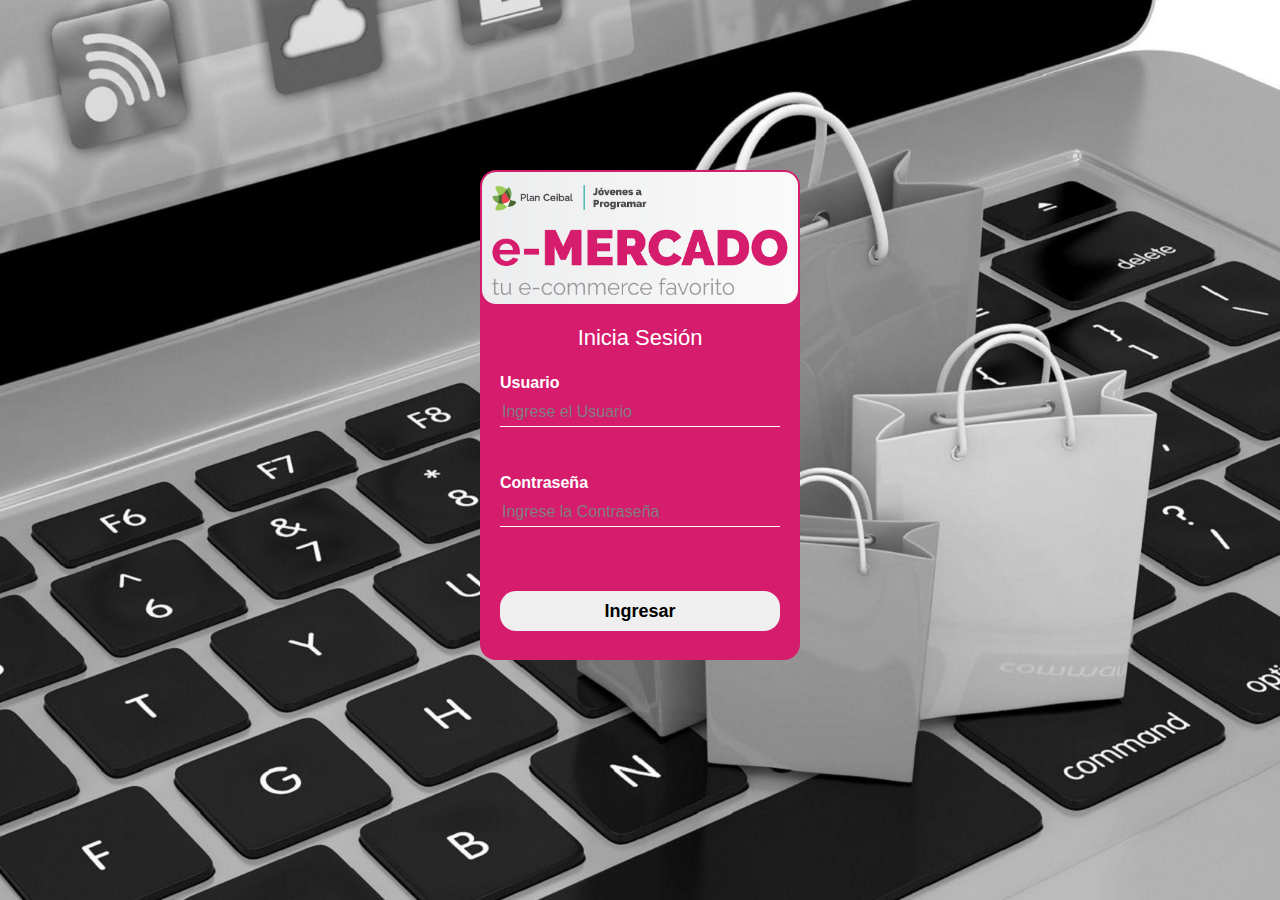
<file: index.html>
<!DOCTYPE html>
<!-- saved from url=(0049)https://getbootstrap.com/docs/4.3/examples/album/ -->
<html lang="en">

<head>
  <meta http-equiv="Content-Type" content="text/html; charset=UTF-8">
  <meta name="viewport" content="width=device-width, initial-scale=1, shrink-to-fit=no">
  <meta name="description" content="">
  <title>eMercado | Login</title>

  <link rel="canonical" href="https://getbootstrap.com/docs/4.3/examples/album/">
  <link href="https://fonts.googleapis.com/css?family=Raleway:300,300i,400,400i,700,700i,900,900i" rel="stylesheet">
  <!-- Bootstrap core CSS -->
  <link href="css/bootstrap.min.css" rel="stylesheet">
  <link href="css/styles.css" rel="stylesheet">
  <link href="css/index.css" rel="stylesheet">
</head>

<body>
  <div class=signin>
    <img class="logoLogin" src=img/login.png alt="Logo e-Mercado">
      <h1>Inicia Sesión</h1>
      <div class="userPass">
        <label for="Usuario">Usuario</label>
        <input type="text" id="user" placeholder="Ingrese el Usuario">
        <div id="alertauser" class="alertauser">
          *Campo usuario es obligatorio
        </div>

        <label for="Contraseña">Contraseña</label>
        <input type="password" id="password" placeholder="Ingrese la Contraseña">
        <div id="alertapassword" class="alertapassword">
          *Campo contraseña es obligatorio
        </div>

        <input type="submit" id="ingresar" value="Ingresar" onclick="login()">
      </div>
  </div>

  <script src="js/init.js"></script>
  <script src="js/login.js"></script>
</body>
</html>
</file>
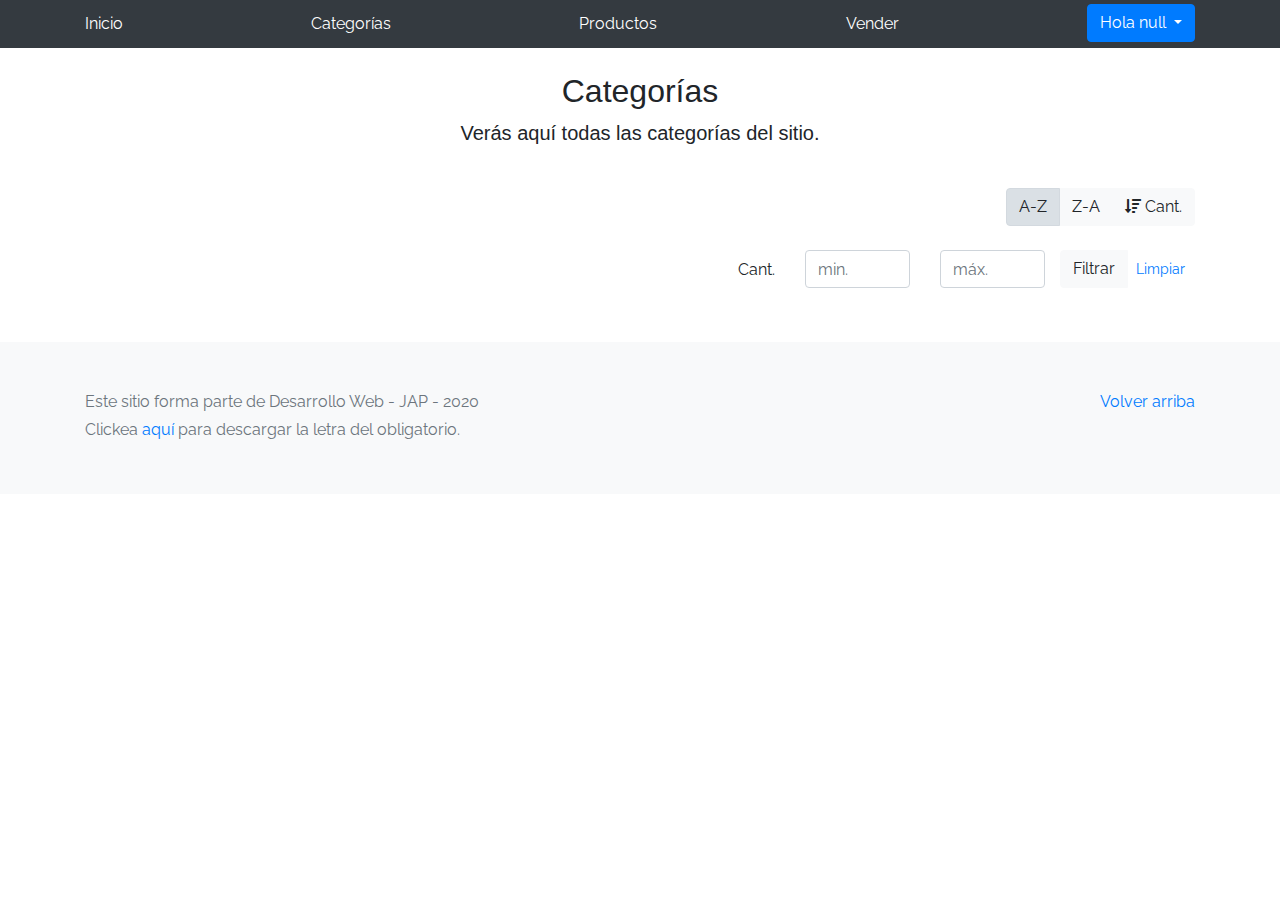
<file: categories.html>
<!DOCTYPE html>
<!-- saved from url=(0049)https://getbootstrap.com/docs/4.3/examples/album/ -->
<html lang="en">
  <head>
    <meta http-equiv="Content-Type" content="text/html; charset=UTF-8">
    <meta name="viewport" content="width=device-width, initial-scale=1, shrink-to-fit=no">
    <meta name="description" content="">
    <title>eMercado - Todo lo que busques está aquí</title>

    <link rel="canonical" href="https://getbootstrap.com/docs/4.3/examples/album/">
    <link href="https://fonts.googleapis.com/css?family=Raleway:300,300i,400,400i,700,700i,900,900i" rel="stylesheet">
    <link href="css/font-awesome.min.css" rel="stylesheet">

    <link href="css/bootstrap.min.css" rel="stylesheet">
    <link href="css/styles.css" rel="stylesheet">
  </head>
  <body>
    <nav class="site-header sticky-top py-1 bg-dark">
      <div class="container d-flex flex-column flex-md-row justify-content-between">
        <a class="py-2 d-none d-md-inline-block" href="cover.html">Inicio</a>
        <a class="py-2 d-none d-md-inline-block" href="categories.html">Categorías</a>
        <a class="py-2 d-none d-md-inline-block" href="products.html">Productos</a>
        <a class="py-2 d-none d-md-inline-block" href="sell.html">Vender</a>
        <div class="userAndLogOut">
          <div class="dropdown">
            <button class="btn btn-primary dropdown-toggle" type="button" data-toggle="dropdown">
            <span class="caret" id="sesion"></span></button>
            <ul class="dropdown-menu">
              <li><a class="user-ddmenu-item-content" href="cart.html">Mi Carrito</a></li>
              <li><a class="user-ddmenu-item-content" href="my-profile.html">Mi Perfil</a></li>
              <li><a class="user-ddmenu-item-content" onclick="localStorage.clear(); location.href='index.html';">Cerrar Sesión</a></li>
            </ul>
          </div>
        </div>
      </div>
    </nav>
    <main role="main" class="pb-5">
        <div class="text-center p-4">
            <h2>Categorías</h2>
            <p class="lead">Verás aquí todas las categorías del sitio.</p>
        </div>
        <div class="container">
            <div class="row">
                <div class="col text-right">
                    <div class="btn-group btn-group-toggle mb-4" data-toggle="buttons">
                        <label class="btn btn-light active" id="sortAsc" >
                            <input type="radio" name="options" autocomplete="off" checked>A-Z
                        </label>
                        <label class="btn btn-light" id="sortDesc" >
                            <input type="radio" name="options" autocomplete="off">Z-A
                        </label>
                        <label class="btn btn-light" id="sortByCount" >
                            <input type="radio" name="options" autocomplete="off"><i class="fas fa-sort-amount-down mr-1"></i>Cant.
                        </label>
                    </div>
                </div>
            </div>
            <div class="row justify-content-end">
              <div class="col-md-6"></div>
                <div class="col-md-6 col-sm-12 mb-1 container">
                  <div class="row container p-0 m-0">
                    <div class="col">
                      <p class="font-weight-normal text-right my-2">Cant.</p>
                    </div>
                    <div class="col">
                      <input class="form-control" type="number" placeholder="min." id="rangeFilterCountMin">
                    </div>
                    <div class="col">
                      <input class="form-control" type="number" placeholder="máx." id="rangeFilterCountMax">
                    </div>
                    <div class="col-3 p-0">
                      <div class="btn-group" role="group">
                        <button class="btn btn-light btn-block" id="rangeFilterCount">Filtrar</button>
                        <button class="btn btn-link btn-sm" id="clearRangeFilter">Limpiar</button>
                      </div>
                    </div>
                  </div>
                </div>
            </div>
            <div class="row">
                <div class="list-group" id="cat-list-container">
                </div>
            </div>
        </div>
    </main>
    <footer class="text-muted bg-light">
      <div class="container">
        <p class="float-right">
          <a href="#">Volver arriba</a>
        </p>
        <p>Este sitio forma parte de Desarrollo Web - JAP - 2020</p>
        <p>Clickea <a target="_blank" href="Letra.pdf">aquí</a> para descargar la letra del obligatorio.</p>
      </div>
    </footer>
    <div id="spinner-wrapper"><div class="lds-ring"><div></div><div></div><div></div><div></div></div></div>
    <script src="js/jquery-3.4.1.min.js"></script>
    <script src="js/bootstrap.bundle.min.js"></script>
    <script src="js/init.js"></script>
    <script src="js/categories.js"></script>
  </body>
</html>
</file>
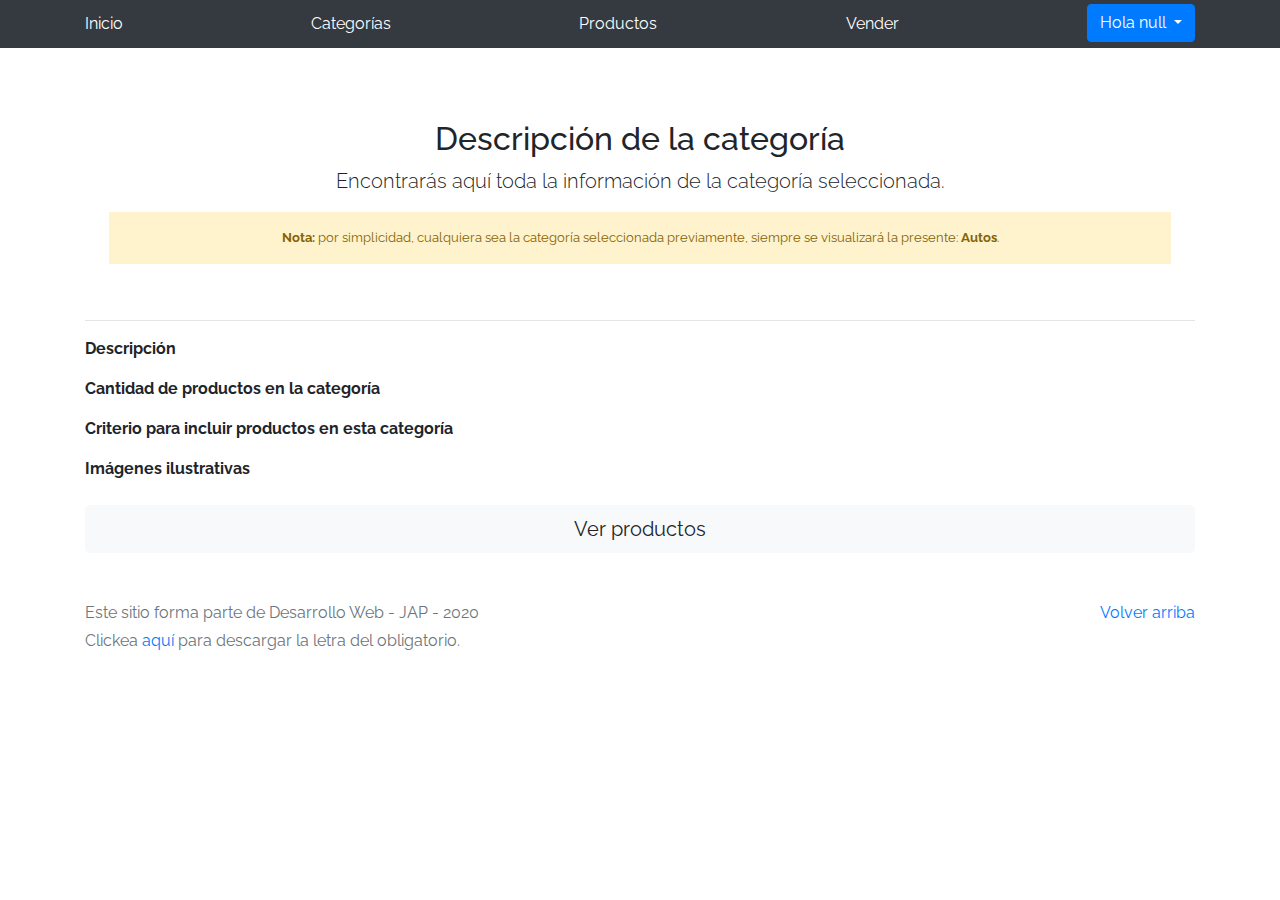
<file: category-info.html>
<!DOCTYPE html>
<!-- saved from url=(0049)https://getbootstrap.com/docs/4.3/examples/album/ -->
<html lang="en">

<head>
  <meta http-equiv="Content-Type" content="text/html; charset=UTF-8">
  <meta name="viewport" content="width=device-width, initial-scale=1, shrink-to-fit=no">
  <meta name="description" content="">
  <title>eMercado - Todo lo que busques está aquí</title>

  <link rel="canonical" href="https://getbootstrap.com/docs/4.3/examples/album/">
  <link href="https://fonts.googleapis.com/css?family=Raleway:300,300i,400,400i,700,700i,900,900i" rel="stylesheet">
  <!-- Bootstrap core CSS -->
  <link href="css/bootstrap.min.css" rel="stylesheet">
  <link href="css/styles.css" rel="stylesheet">
</head>

<body>
  <nav class="site-header sticky-top py-1 bg-dark">
    <div class="container d-flex flex-column flex-md-row justify-content-between">
      <a class="py-2 d-none d-md-inline-block" href="cover.html">Inicio</a>
      <a class="py-2 d-none d-md-inline-block" href="categories.html">Categorías</a>
      <a class="py-2 d-none d-md-inline-block" href="products.html">Productos</a>
      <a class="py-2 d-none d-md-inline-block" href="sell.html">Vender</a>
      <div class="userAndLogOut">
        <div class="dropdown">
          <button class="btn btn-primary dropdown-toggle" type="button" data-toggle="dropdown">
          <span class="caret" id="sesion"></span></button>
          <ul class="dropdown-menu">
            <li><a class="user-ddmenu-item-content" href="cart.html">Mi Carrito</a></li>
            <li><a class="user-ddmenu-item-content" href="my-profile.html">Mi Perfil</a></li>
            <li><a class="user-ddmenu-item-content" onclick="localStorage.clear(); location.href='index.html';">Cerrar Sesión</a></li>
          </ul>
        </div>
      </div>
    </div>
  </nav>
  <main role="main">
    <div class="container mt-5">
      <div class="text-center p-4">
        <h2>Descripción de la categoría</h2>
        <p class="lead">Encontrarás aquí toda la información de la categoría seleccionada.</p>
        <p class="small alert-warning py-3"><strong>Nota: </strong>por simplicidad, cualquiera sea la categoría
          seleccionada previamente, siempre se visualizará la presente: <strong>Autos</strong>.</p>
      </div>
      <h3 id="categoryName"></h3>
      <hr class="my-3">
      <dl>
        <dt>Descripción</dt>
        <dd>
          <p id="categoryDescription"></p>
        </dd>

        <dt>Cantidad de productos en la categoría</dt>
        <dd>
          <p id="productCount"></p>
        </dd>

        <dt>Criterio para incluir productos en esta categoría</dt>
        <dd>
          <p id="productCriteria"></p>
        </dd>

        <dt>Imágenes ilustrativas</dt>
        <dd>
          <div class="row text-center text-lg-left pt-2" id="productImagesGallery">
          </div>
        </dd>
      </dl>
      <a type="button" class="btn btn-light btn-lg btn-block" href="products.html">Ver productos</a>
    </div>
  </main>
  <footer class="text-muted">
    <div class="container">
      <p class="float-right">
        <a href="#">Volver arriba</a>
      </p>
      <p>Este sitio forma parte de Desarrollo Web - JAP - 2020</p>
      <p>Clickea <a target="_blank" href="Letra.pdf">aquí</a> para descargar la letra del obligatorio.</p>
    </div>
  </footer>
  <div id="spinner-wrapper">
    <div class="lds-ring">
      <div></div>
      <div></div>
      <div></div>
      <div></div>
    </div>
  </div>
  <script src="js/jquery-3.4.1.min.js"></script>
  <script src="js/bootstrap.bundle.min.js"></script>
  <script src="js/init.js"></script>
  <script src="js/category-info.js"></script>
</body>

</html>
</file>
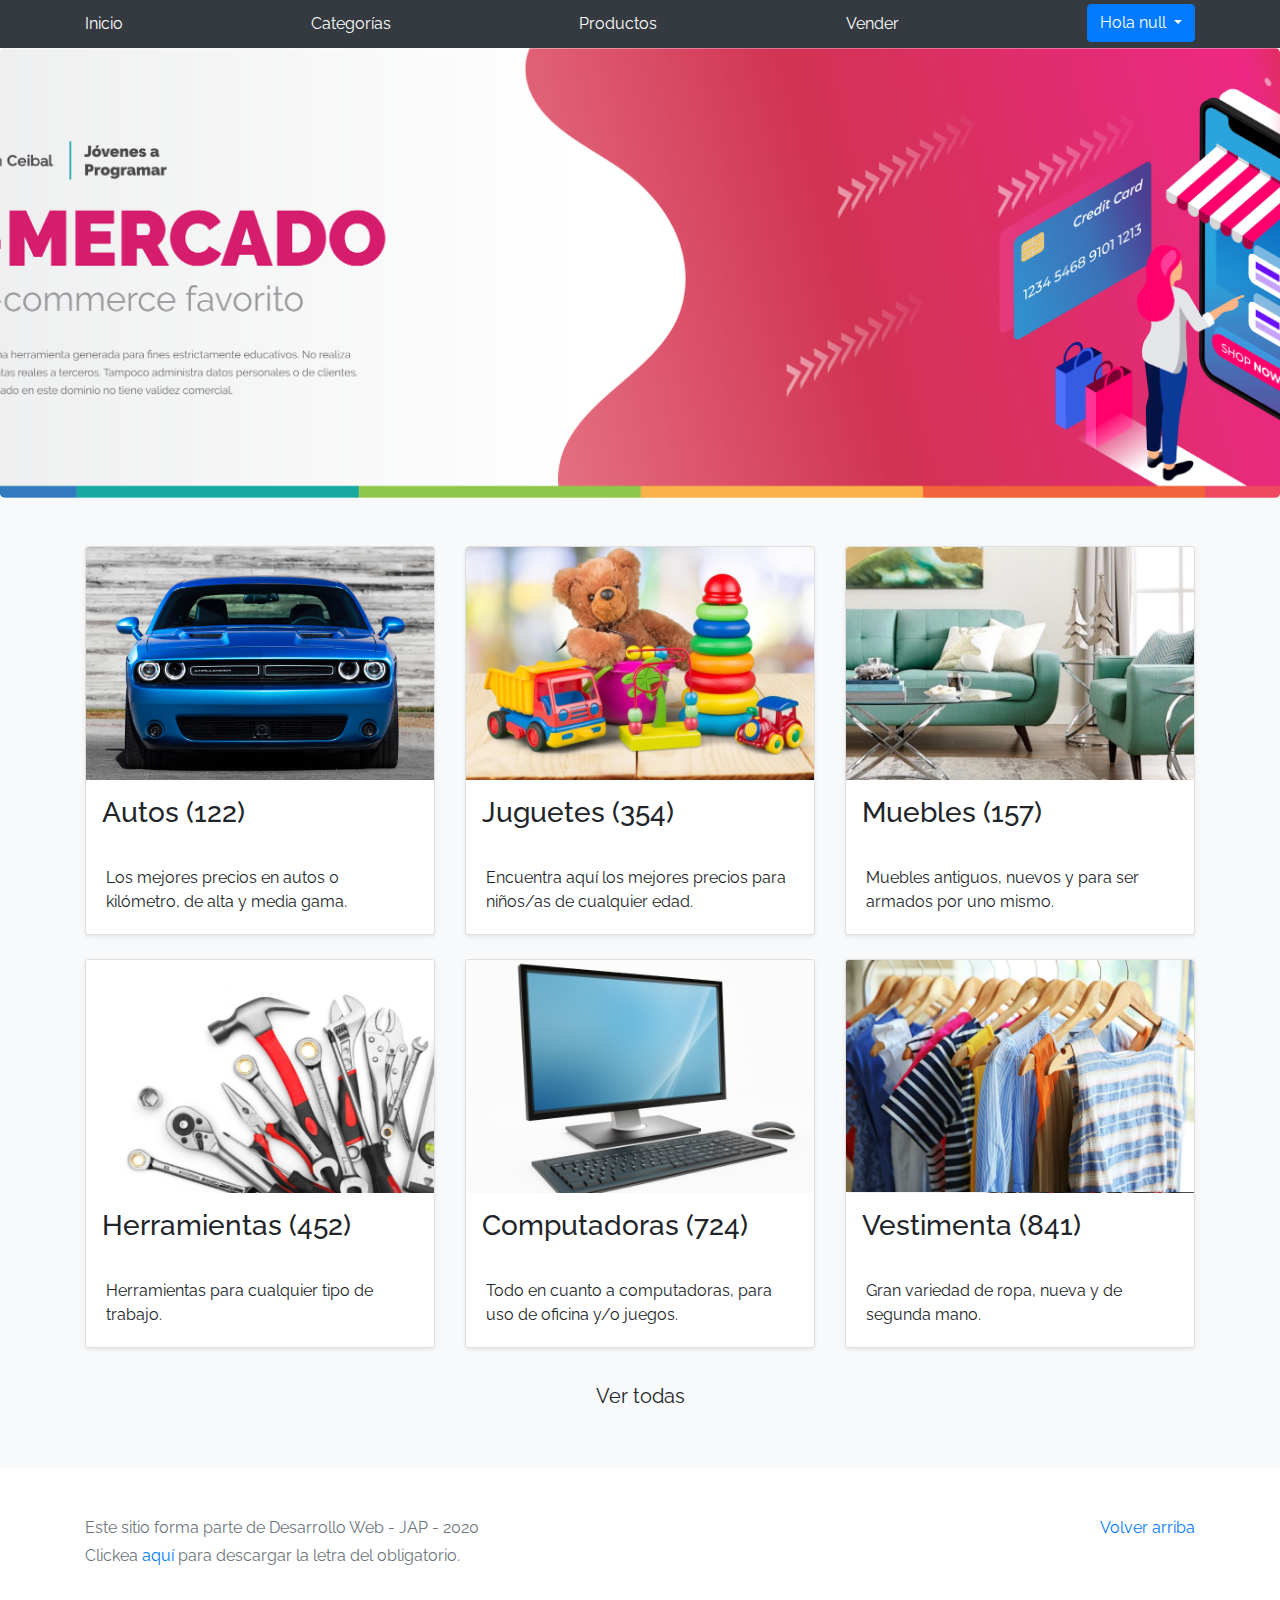
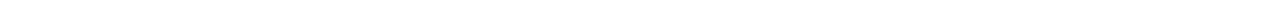
<file: cover.html>
<!DOCTYPE html>
<!-- saved from url=(0049)https://getbootstrap.com/docs/4.3/examples/album/ -->
<html lang="en">
  <head>
    <meta http-equiv="Content-Type" content="text/html; charset=UTF-8">
    <meta name="viewport" content="width=device-width, initial-scale=1, shrink-to-fit=no">
    <meta name="description" content="">
    <title>eMercado - Todo lo que busques está aquí</title>

    <link rel="canonical" href="https://getbootstrap.com/docs/4.3/examples/album/">
    <link href="https://fonts.googleapis.com/css?family=Raleway:300,300i,400,400i,700,700i,900,900i" rel="stylesheet">
    <!-- Bootstrap core CSS -->
    <link href="css/bootstrap.min.css" rel="stylesheet">
    <link href="css/styles.css" rel="stylesheet">
  </head>
  <body>
    <nav class="site-header sticky-top py-1 bg-dark">
      <div class="container d-flex flex-column flex-md-row justify-content-between">
        <a class="py-2 d-none d-md-inline-block" href="cover.html">Inicio</a>
        <a class="py-2 d-none d-md-inline-block" href="categories.html">Categorías</a>
        <a class="py-2 d-none d-md-inline-block" href="products.html">Productos</a>
        <a class="py-2 d-none d-md-inline-block" href="sell.html">Vender</a>
        <div class="userAndLogOut">
          <div class="dropdown">
            <button class="btn btn-primary dropdown-toggle" type="button" data-toggle="dropdown">
            <span class="caret" id="sesion"></span></button>
            <ul class="dropdown-menu">
              <li><a class="user-ddmenu-item-content" href="cart.html">Mi Carrito</a></li>
              <li><a class="user-ddmenu-item-content" href="my-profile.html">Mi Perfil</a></li>
              <li><a class="user-ddmenu-item-content" onclick="localStorage.clear(); location.href='index.html';">Cerrar Sesión</a></li>
            </ul>
          </div>
        </div>
      </div>
    </nav>
    <main role="main">
      <section class="jumbotron text-center">
        <div class="m-5">
          <h1></h1>
        </div>
      </section>
      <div class="album py-5 bg-light">
        <div class="container">
          <div class="row">
            <div class="col-md-4">
              <a href="categories.html" class="card mb-4 shadow-sm custom-card">
                <img class="bd-placeholder-img card-img-top"  src="img/cat1.jpg">
                <h3 class="m-3">Autos (122)</h3>
                <div class="card-body">
                  <p class="card-text">Los mejores precios en autos 0 kilómetro, de alta y media gama.</p>
                </div>
              </a>
            </div>
            <div class="col-md-4">
                <a href="categories.html" class="card mb-4 shadow-sm custom-card">
                  <img class="bd-placeholder-img card-img-top" src="img/cat2.jpg">
                  <h3 class="m-3">Juguetes (354)</h3>
                  <div class="card-body">
                    <p class="card-text">Encuentra aquí los mejores precios para niños/as de cualquier edad.</p>
                  </div>
                </a>
            </div>
            <div class="col-md-4">
                <a href="categories.html" class="card mb-4 shadow-sm custom-card">
                  <img class="bd-placeholder-img card-img-top" src="img/cat3.jpg">
                  <h3 class="m-3">Muebles (157)</h3>
                  <div class="card-body">
                    <p class="card-text">Muebles antiguos, nuevos y para ser armados por uno mismo.</p>
                  </div>
                </a>
            </div>
            <div class="col-md-4">
                <a href="categories.html" class="card mb-4 shadow-sm custom-card">
                  <img class="bd-placeholder-img card-img-top" src="img/cat4.jpg">
                  <h3 class="m-3">Herramientas (452)</h3>
                  <div class="card-body">
                    <p class="card-text">Herramientas para cualquier tipo de trabajo.</p>
                  </div>
                </a>
            </div>
            <div class="col-md-4">
                <a href="categories.html" class="card mb-4 shadow-sm custom-card">
                  <img class="bd-placeholder-img card-img-top" src="img/cat5.jpg">
                  <h3 class="m-3">Computadoras (724)</h3>
                  <div class="card-body">
                    <p class="card-text">Todo en cuanto a computadoras, para uso de oficina y/o juegos.</p>
                  </div>
                </a>
            </div>
            <div class="col-md-4">
                <a href="categories.html" class="card mb-4 shadow-sm custom-card">
                  <img class="bd-placeholder-img card-img-top" src="img/cat6.jpg">
                  <h3 class="m-3">Vestimenta (841)</h3>
                  <div class="card-body">
                    <p class="card-text">Gran variedad de ropa, nueva y de segunda mano.</p>
                  </div>
                </a>
            </div>
          </div>
          <div class="row">
              <a type="button" class="btn btn-light btn-lg btn-block" href="categories.html">Ver todas</a>
          </div>
        </div>
      </div>
    </main>
    <footer class="text-muted">
      <div class="container">
        <p class="float-right">
          <a href="#">Volver arriba</a>
        </p>
        <p>Este sitio forma parte de Desarrollo Web - JAP - 2020</p>
        <p>Clickea <a target="_blank" href="Letra.pdf">aquí</a> para descargar la letra del obligatorio.</p>
      </div>
    </footer>
    <script src="js/jquery-3.4.1.min.js"></script>
    <script src="js/bootstrap.bundle.min.js"></script>
    <script src="js/init.js"></script>
  </body>
</html>
</file>
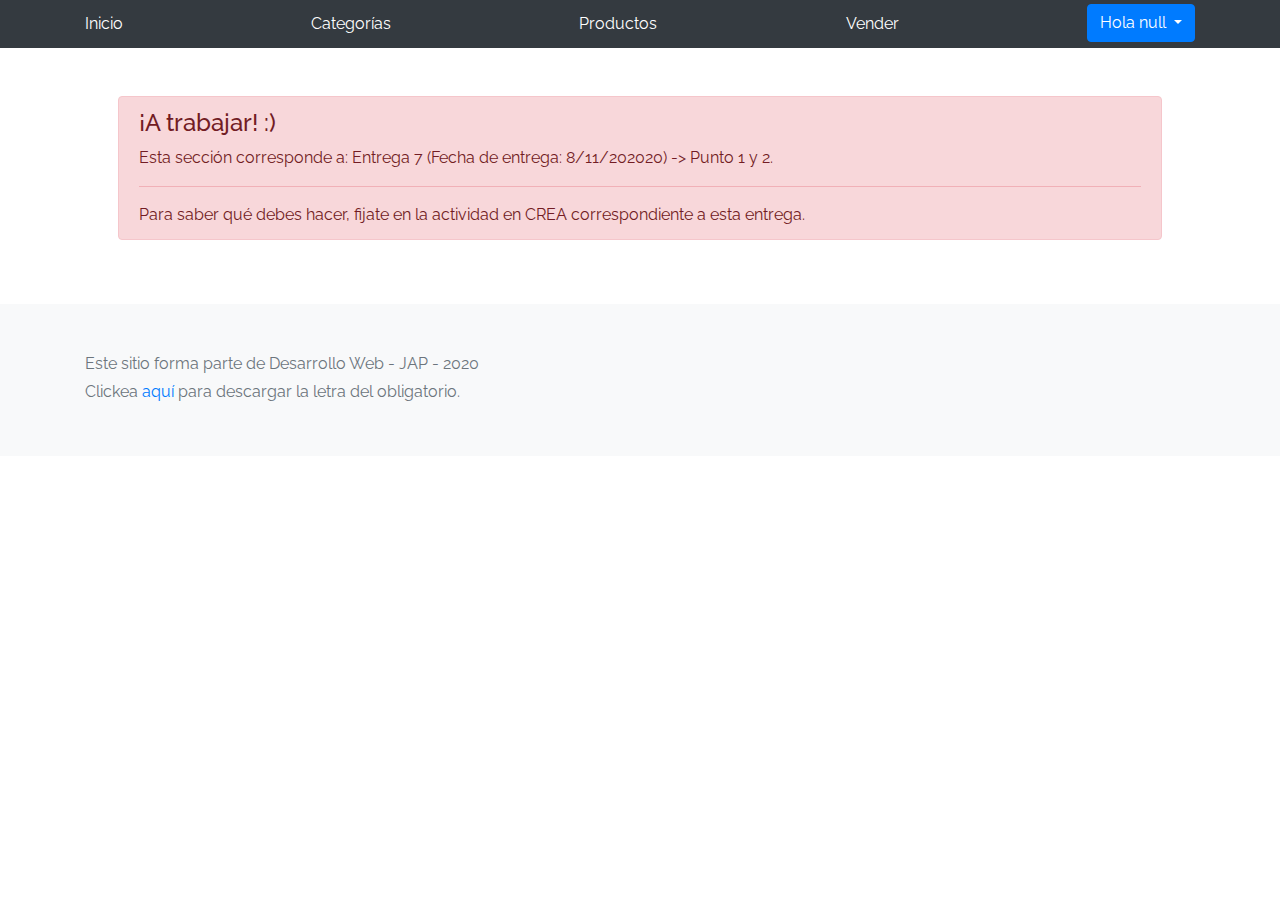
<file: my-profile.html>
<!DOCTYPE html>
<!-- saved from url=(0049)https://getbootstrap.com/docs/4.3/examples/album/ -->
<html lang="en">

<head>
  <meta http-equiv="Content-Type" content="text/html; charset=UTF-8">

  <meta name="viewport" content="width=device-width, initial-scale=1, shrink-to-fit=no">
  <meta name="description" content="">
  <title>eMercado - Todo lo que busques está aquí</title>

  <link rel="canonical" href="https://getbootstrap.com/docs/4.3/examples/album/">
  <link href="https://fonts.googleapis.com/css?family=Raleway:300,300i,400,400i,700,700i,900,900i" rel="stylesheet">

  <style>
    .bd-placeholder-img {
      font-size: 1.125rem;
      text-anchor: middle;
      -webkit-user-select: none;
      -moz-user-select: none;
      -ms-user-select: none;
      user-select: none;
    }

    @media (min-width: 768px) {
      .bd-placeholder-img-lg {
        font-size: 3.5rem;
      }
    }
  </style>
  <link href="css/bootstrap.min.css" rel="stylesheet">
  <link href="css/styles.css" rel="stylesheet">
  <link href="css/dropzone.css" rel="stylesheet">
</head>

<body>
  <nav class="site-header sticky-top py-1 bg-dark">
    <div class="container d-flex flex-column flex-md-row justify-content-between">
      <a class="py-2 d-none d-md-inline-block" href="cover.html">Inicio</a>
      <a class="py-2 d-none d-md-inline-block" href="categories.html">Categorías</a>
      <a class="py-2 d-none d-md-inline-block" href="products.html">Productos</a>
      <a class="py-2 d-none d-md-inline-block" href="sell.html">Vender</a>
      <div class="userAndLogOut">
        <div class="dropdown">
          <button class="btn btn-primary dropdown-toggle" type="button" data-toggle="dropdown">
          <span class="caret" id="sesion"></span></button>
          <ul class="dropdown-menu">
            <li><a class="user-ddmenu-item-content" href="cart.html">Mi Carrito</a></li>
            <li><a class="user-ddmenu-item-content" href="my-profile.html">Mi Perfil</a></li>
            <li><a class="user-ddmenu-item-content" onclick="localStorage.clear(); location.href='index.html';">Cerrar Sesión</a></li>
          </ul>
        </div>
      </div>
    </div>
  </nav>
  <div class="container p-5">
    <div class="alert alert-danger" role="alert" style="position: relative; width:auto; top: 0;">
      <h4 class="alert-heading">¡A trabajar! :)</h4>
      <p>Esta sección corresponde a: Entrega 7 (Fecha de entrega: 8/11/202020) -> Punto 1 y 2.</p>
      <hr>
      <p class="mb-0">Para saber qué debes hacer, fijate en la actividad en CREA correspondiente a esta entrega.</p>
    </div>
  </div>
  <footer class="text-muted bg-light">
    <div class="container">
      <p>Este sitio forma parte de Desarrollo Web - JAP - 2020</p>
      <p>Clickea <a target="_blank" href="Letra.pdf">aquí</a> para descargar la letra del obligatorio.</p>
    </div>
  </footer>
  <div class="alert fade alert-success" role="alert" id="alertResult">
    <span id="resultSpan"></span>
    <button type="button" class="close" data-dismiss="alert" aria-label="Close">
      <span aria-hidden="true">&times;</span>
    </button>
  </div>
  <div id="spinner-wrapper">
    <div class="lds-ring">
      <div></div>
      <div></div>
      <div></div>
      <div></div>
    </div>
  </div>
  <script src="js/jquery-3.4.1.min.js"></script>
  <script src="js/bootstrap.bundle.min.js"></script>
  <script src="js/dropzone.js"></script>
  <script src="js/init.js"></script>
  <script src="js/my-profile.js"></script>
</body>

</html>
</file>
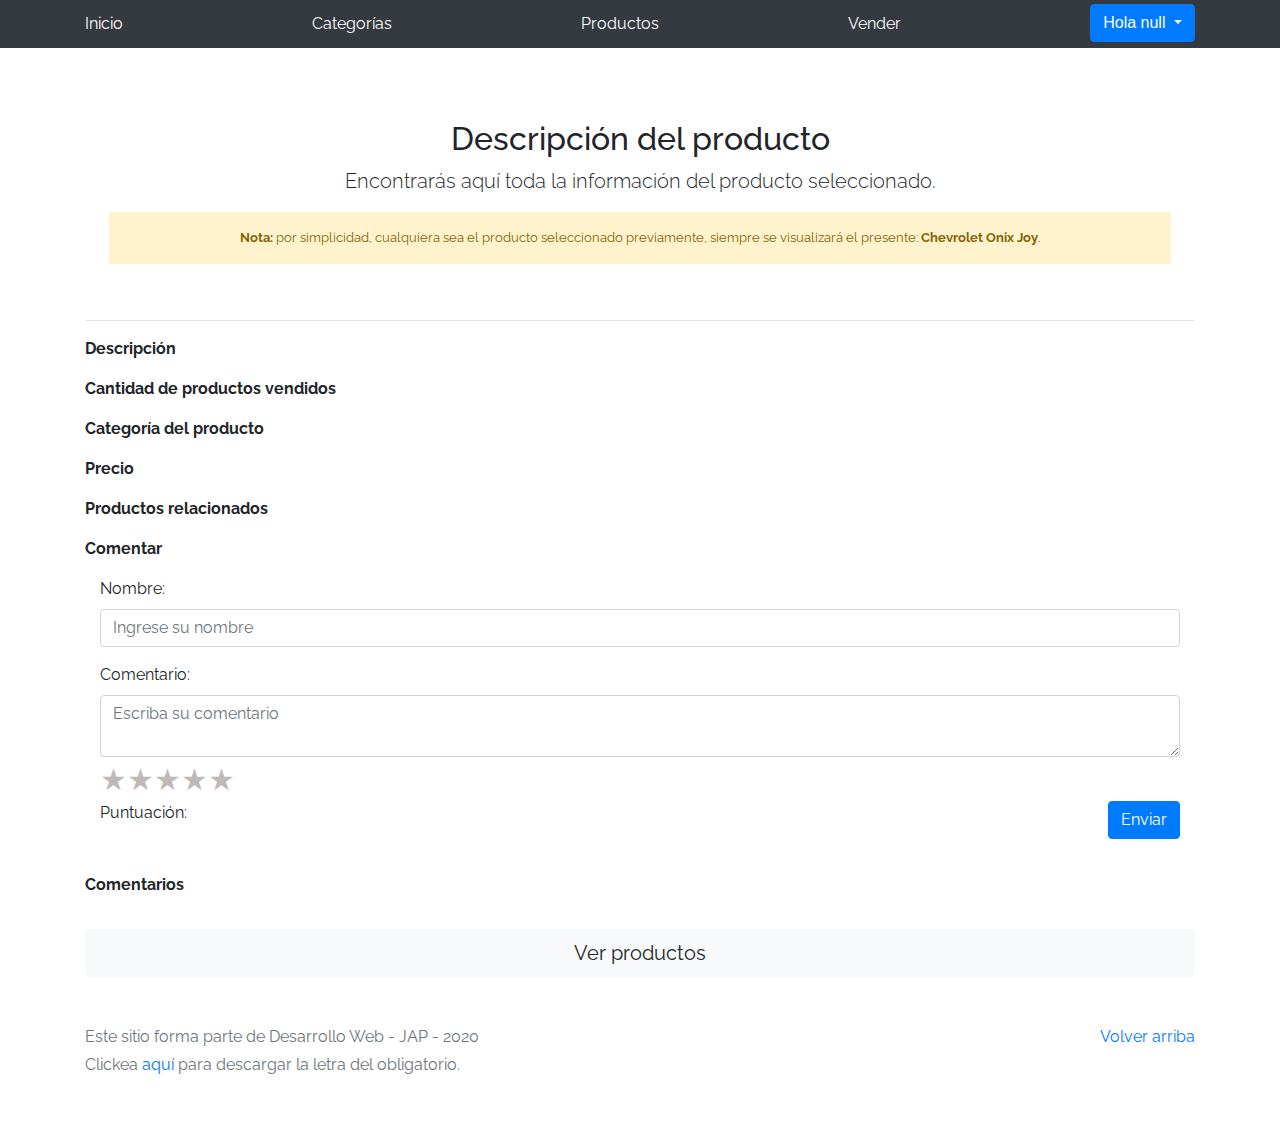
<file: product-info.html>
<!DOCTYPE html>
<!-- saved from url=(0049)https://getbootstrap.com/docs/4.3/examples/album/ -->
<html lang="en">

<head>
  <meta http-equiv="Content-Type" content="text/html; charset=UTF-8">
  <meta name="viewport" content="width=device-width, initial-scale=1, shrink-to-fit=no">
  <meta name="description" content="">
  <title>eMercado - Todo lo que busques está aquí</title>

  <link rel="canonical" href="https://getbootstrap.com/docs/4.3/examples/album/">
  <link rel="stylesheet" href="https://use.fontawesome.com/releases/v5.7.0/css/all.css" integrity="sha384-lZN37f5QGtY3VHgisS14W3ExzMWZxybE1SJSEsQp9S+oqd12jhcu+A56Ebc1zFSJ" crossorigin="anonymous">
  <link href="https://fonts.googleapis.com/css?family=Raleway:300,300i,400,400i,700,700i,900,900i" rel="stylesheet">
  <!-- Bootstrap core CSS -->
  <link href="css/bootstrap.min.css" rel="stylesheet">
  <link href="css/styles.css" rel="stylesheet">
  <link href="css/product-info.css" rel="stylesheet">
</head>

<body>
  <nav class="site-header sticky-top py-1 bg-dark">
    <div class="container d-flex flex-column flex-md-row justify-content-between">
      <a class="py-2 d-none d-md-inline-block" href="cover.html">Inicio</a>
      <a class="py-2 d-none d-md-inline-block" href="categories.html">Categorías</a>
      <a class="py-2 d-none d-md-inline-block" href="products.html">Productos</a>
      <a class="py-2 d-none d-md-inline-block" href="sell.html">Vender</a>
      <div class="userAndLogOut">
        <div class="dropdown">
          <button class="btn btn-primary dropdown-toggle" type="button" data-toggle="dropdown">
          <span class="caret" id="sesion"></span></button>
          <ul class="dropdown-menu">
            <li><a class="user-ddmenu-item-content" href="cart.html">Mi Carrito</a></li>
            <li><a class="user-ddmenu-item-content" href="my-profile.html">Mi Perfil</a></li>
            <li><a class="user-ddmenu-item-content" onclick="localStorage.clear(); location.href='index.html';">Cerrar Sesión</a></li>
          </ul>
        </div>
      </div>
    </div>
  </nav>
  <main role="main">
    <div class="container mt-5">
      <div class="text-center p-4">
        <h2>Descripción del producto</h2>
        <p class="lead">Encontrarás aquí toda la información del producto seleccionado.</p>
        <p class="small alert-warning py-3"><strong>Nota: </strong>por simplicidad, cualquiera sea el producto seleccionado previamente, siempre se visualizará el presente: <strong>Chevrolet Onix Joy</strong>.</p>
      </div>
      <h3 id="productName"></h3> <!-- Header para el nombre del producto -->
      <hr class="my-3">
      <div class="container col-md-6">
      <div id="myCarousel" class="carousel slide" data-ride="carousel">
        <!-- Indicadores (se meten los li en el .js) -->
        <ol id="indicadores" class="carousel-indicators">

        </ol>
        <!-- Contenedor de las imágenes (se meten las imágenes en el .js) -->
        <div id="productImagesGallery" class="carousel-inner">

        </div>
        <!-- Flechas de imagen anterior y siguiente -->
        <a class="carousel-control-prev" href="#myCarousel" role="button" data-slide="prev">
          <i class="fas fa-chevron-circle-left"></i>
          <span class="sr-only">Previous</span>
        </a>
        <a class="carousel-control-next" href="#myCarousel" role="button" data-slide="next">
          <i class="fas fa-chevron-circle-right"></i>
          <span class="sr-only">Next</span>
        </a>
      </div>
      </div>
      <dl>
        <dt>Descripción</dt>
        <dd>
          <p id="productDescription"></p> <!-- Párrafo para la descripción del producto -->
        </dd>

        <dt>Cantidad de productos vendidos</dt>
        <dd>
          <p id="soldCount"></p> <!-- Párrafo para las unidades vendidas -->
        </dd>

        <dt>Categoría del producto</dt>
        <dd>
          <p id="productCategory"></p> <!-- Párrafo para la categoría -->
        </dd>

        <dt>Precio</dt>
        <dd>
          <p id="productPrice"></p> <!-- Párrafo para el precio -->
        </dd>
          
        <dt>Productos relacionados</dt>
        <dd>
          <div class="row text-center text-lg-left pt-2" id="relatedProducts"> <!-- Div para imágenes e info de productos relacionados -->
          </div>
        </dd>

        <dt>Comentar</dt>
        <dd>
            <div class="container" id="newcomment">
                <div id="nameCommentContainer">
                  <label for="name">Nombre:</label>
                  <input type="text" class="form-control" id="nameComment" placeholder="Ingrese su nombre" name="Nombre">
                </div>
                <div id="contentCommentContainer">
                  <label for="newComment">Comentario:</label>
                  <textarea type="textarea" class="form-control" id="contentComment" placeholder="Escriba su comentario" name="comment"></textarea>
                </div>
                <div class="stars">
                  <input id="radio1" type="radio" name="estrellas" value="5"onclick="document.getElementById('valor').innerHTML='5/5'">
                  <label for="radio1">★</label>
                  <input id="radio2" type="radio" name="estrellas" value="4" onclick="document.getElementById('valor').innerHTML='4/5'">
                  <label for="radio2">★</label>
                  <input id="radio3" type="radio" name="estrellas" value="3" onclick="document.getElementById('valor').innerHTML='3/5'">
                  <label for="radio3">★</label>
                  <input id="radio4" type="radio" name="estrellas" value="2"onclick="document.getElementById('valor').innerHTML='2/5'">
                  <label for="radio4">★</label>
                  <input id="radio5" type="radio" name="estrellas" value="1" onclick="document.getElementById('valor').innerHTML='1/5'">
                  <label for="radio5">★</label><br>
                </div><br>
                <div id="puntuaciónYEnviar">
                Puntuación: <span id="valor"></span>
                <button class="btn btn-primary" id="btnSendComment" onclick="submitComment();">Enviar</button>
                </div>
            </div>
        </dd>

        <dt id="commentsHeader">Comentarios</dt>
        <dd>
          <div id="comments">
          </div>
        </dd>
      </dl>
      <a type="button" class="btn btn-light btn-lg btn-block" href="products.html">Ver productos</a>
    </div>
  </main>
  <footer class="text-muted">
    <div class="container">
      <p class="float-right">
        <a href="#">Volver arriba</a>
      </p>
      <p>Este sitio forma parte de Desarrollo Web - JAP - 2020</p>
      <p>Clickea <a target="_blank" href="Letra.pdf">aquí</a> para descargar la letra del obligatorio.</p>
    </div>
  </footer>
  <div id="spinner-wrapper">
    <div class="lds-ring">
      <div></div>
      <div></div>
      <div></div>
      <div></div>
    </div>
  </div>
  <script src="js/jquery-3.4.1.min.js"></script>
  <script src="js/bootstrap.bundle.min.js"></script>
  <script src="js/init.js"></script>
  <script src="js/product-info.js"></script>
</body>

</html>
</file>
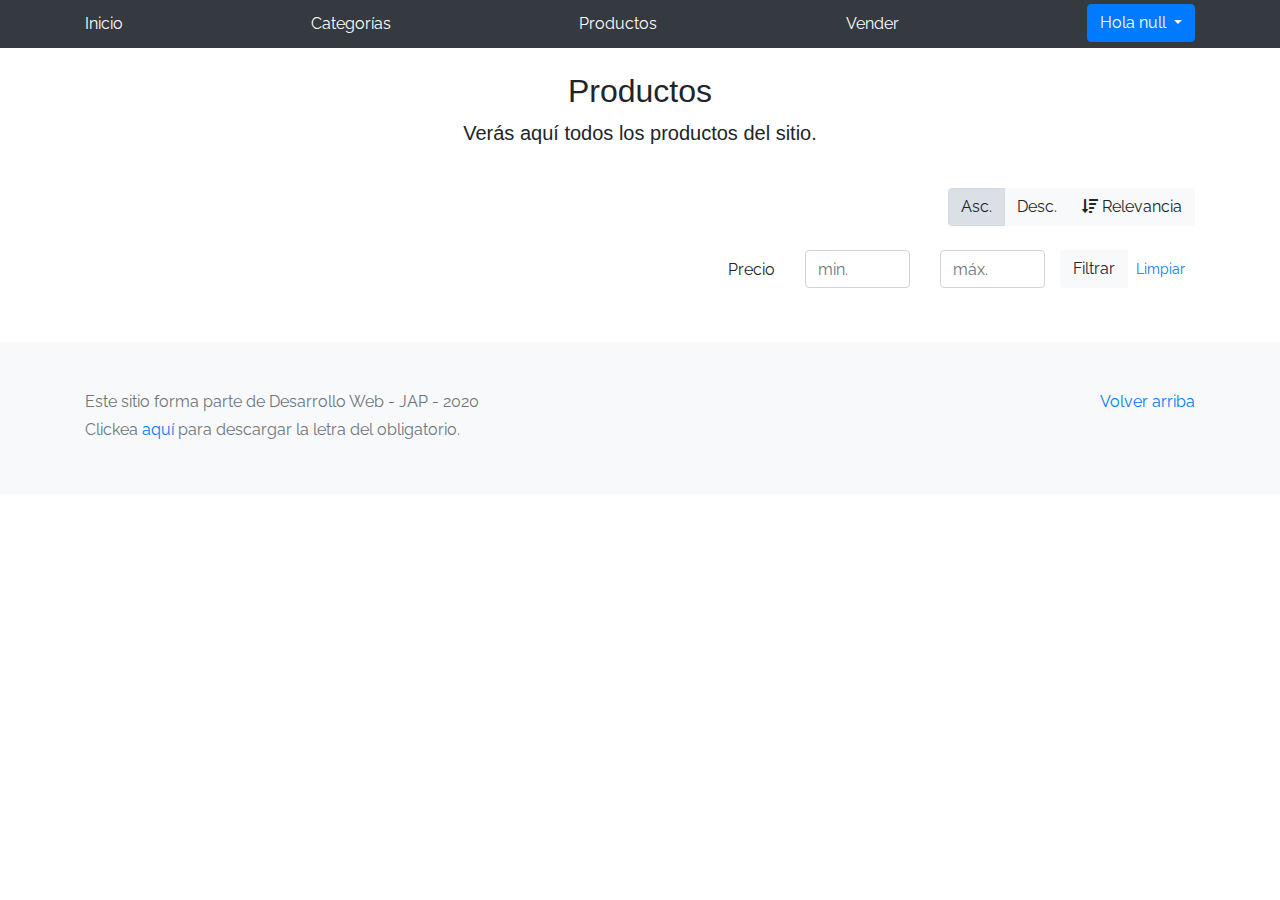
<file: products.html>
<!DOCTYPE html>
<!-- saved from url=(0049)https://getbootstrap.com/docs/4.3/examples/album/ -->
<html lang="en">
  <head>
    <meta http-equiv="Content-Type" content="text/html; charset=UTF-8">
    <meta name="viewport" content="width=device-width, initial-scale=1, shrink-to-fit=no">
    <meta name="description" content="">
    <title>eMercado - Todo lo que busques está aquí</title>

    <link rel="canonical" href="https://getbootstrap.com/docs/4.3/examples/album/">
    <link href="https://fonts.googleapis.com/css?family=Raleway:300,300i,400,400i,700,700i,900,900i" rel="stylesheet">
    <link href="css/font-awesome.min.css" rel="stylesheet">
    <link href="css/bootstrap.min.css" rel="stylesheet">
    <link href="css/styles.css" rel="stylesheet">
    <link href="css/products.css" rel="stylesheet">
  </head>
  <body>
    <nav class="site-header sticky-top py-1 bg-dark">
      <div class="container d-flex flex-column flex-md-row justify-content-between">
        <a class="py-2 d-none d-md-inline-block" href="cover.html">Inicio</a>
        <a class="py-2 d-none d-md-inline-block" href="categories.html">Categorías</a>
        <a class="py-2 d-none d-md-inline-block" href="products.html">Productos</a>
        <a class="py-2 d-none d-md-inline-block" href="sell.html">Vender</a>
        <div class="userAndLogOut">
          <div class="dropdown">
            <button class="btn btn-primary dropdown-toggle" type="button" data-toggle="dropdown">
            <span class="caret" id="sesion"></span></button>
            <ul class="dropdown-menu">
              <li><a class="user-ddmenu-item-content" href="cart.html">Mi Carrito</a></li>
              <li><a class="user-ddmenu-item-content" href="my-profile.html">Mi Perfil</a></li>
              <li><a class="user-ddmenu-item-content" onclick="localStorage.clear(); location.href='index.html';">Cerrar Sesión</a></li>
            </ul>
          </div>
        </div>
      </div>
    </nav>
    <main role="main" class="pb-5">
      <div class="text-center p-4">
          <h2>Productos</h2>
          <p class="lead">Verás aquí todos los productos del sitio.</p>
      </div>
      <div class="container">
          <div class="row">
              <div class="col text-right">
                  <div class="btn-group btn-group-toggle mb-4" data-toggle="buttons">
                      <label class="btn btn-light active" id="sortAsc" >
                          <input type="radio" name="options" autocomplete="off" checked>Asc.
                      </label>
                      <label class="btn btn-light" id="sortDesc" >
                          <input type="radio" name="options" autocomplete="off">Desc.
                      </label>
                      <label class="btn btn-light" id="sortByCount" >
                          <input type="radio" name="options" autocomplete="off"><i class="fas fa-sort-amount-down mr-1"></i>Relevancia
                      </label>
                  </div>
              </div>
          </div>
          <div class="row justify-content-end">
            <div class="col-md-6"></div>
              <div class="col-md-6 col-sm-12 mb-1 container">
                <div class="row container p-0 m-0">
                  <div class="col">
                    <p class="font-weight-normal text-right my-2">Precio</p>
                  </div>
                  <div class="col">
                    <input class="form-control" type="number" placeholder="min." id="rangeFilterPriceMin">
                  </div>
                  <div class="col">
                    <input class="form-control" type="number" placeholder="máx." id="rangeFilterPriceMax">
                  </div>
                  <div class="col-3 p-0">
                    <div class="btn-group" role="group">
                      <button class="btn btn-light btn-block" id="rangeFilterPrice">Filtrar</button>
                      <button class="btn btn-link btn-sm" id="clearRangeFilter">Limpiar</button>
                    </div>
                  </div>
                </div>
              </div>
          </div>
    <div class="row">
      <div class="list-group" id="prod-list-container">
      </div>
    </div>
  </div>
</main>
    <footer class="text-muted bg-light">
      <div class="container">
        <p class="float-right">
          <a href="#">Volver arriba</a>
        </p>
        <p>Este sitio forma parte de Desarrollo Web - JAP - 2020</p>
        <p>Clickea <a target="_blank" href="Letra.pdf">aquí</a> para descargar la letra del obligatorio.</p>
      </div>
    </footer>
    <div id="spinner-wrapper"><div class="lds-ring"><div></div><div></div><div></div><div></div></div></div>
    <script src="js/jquery-3.4.1.min.js"></script>
    <script src="js/bootstrap.bundle.min.js"></script>
    <script src="js/init.js"></script>
    <script src="js/products.js"></script>
  </body>
</html>
</file>
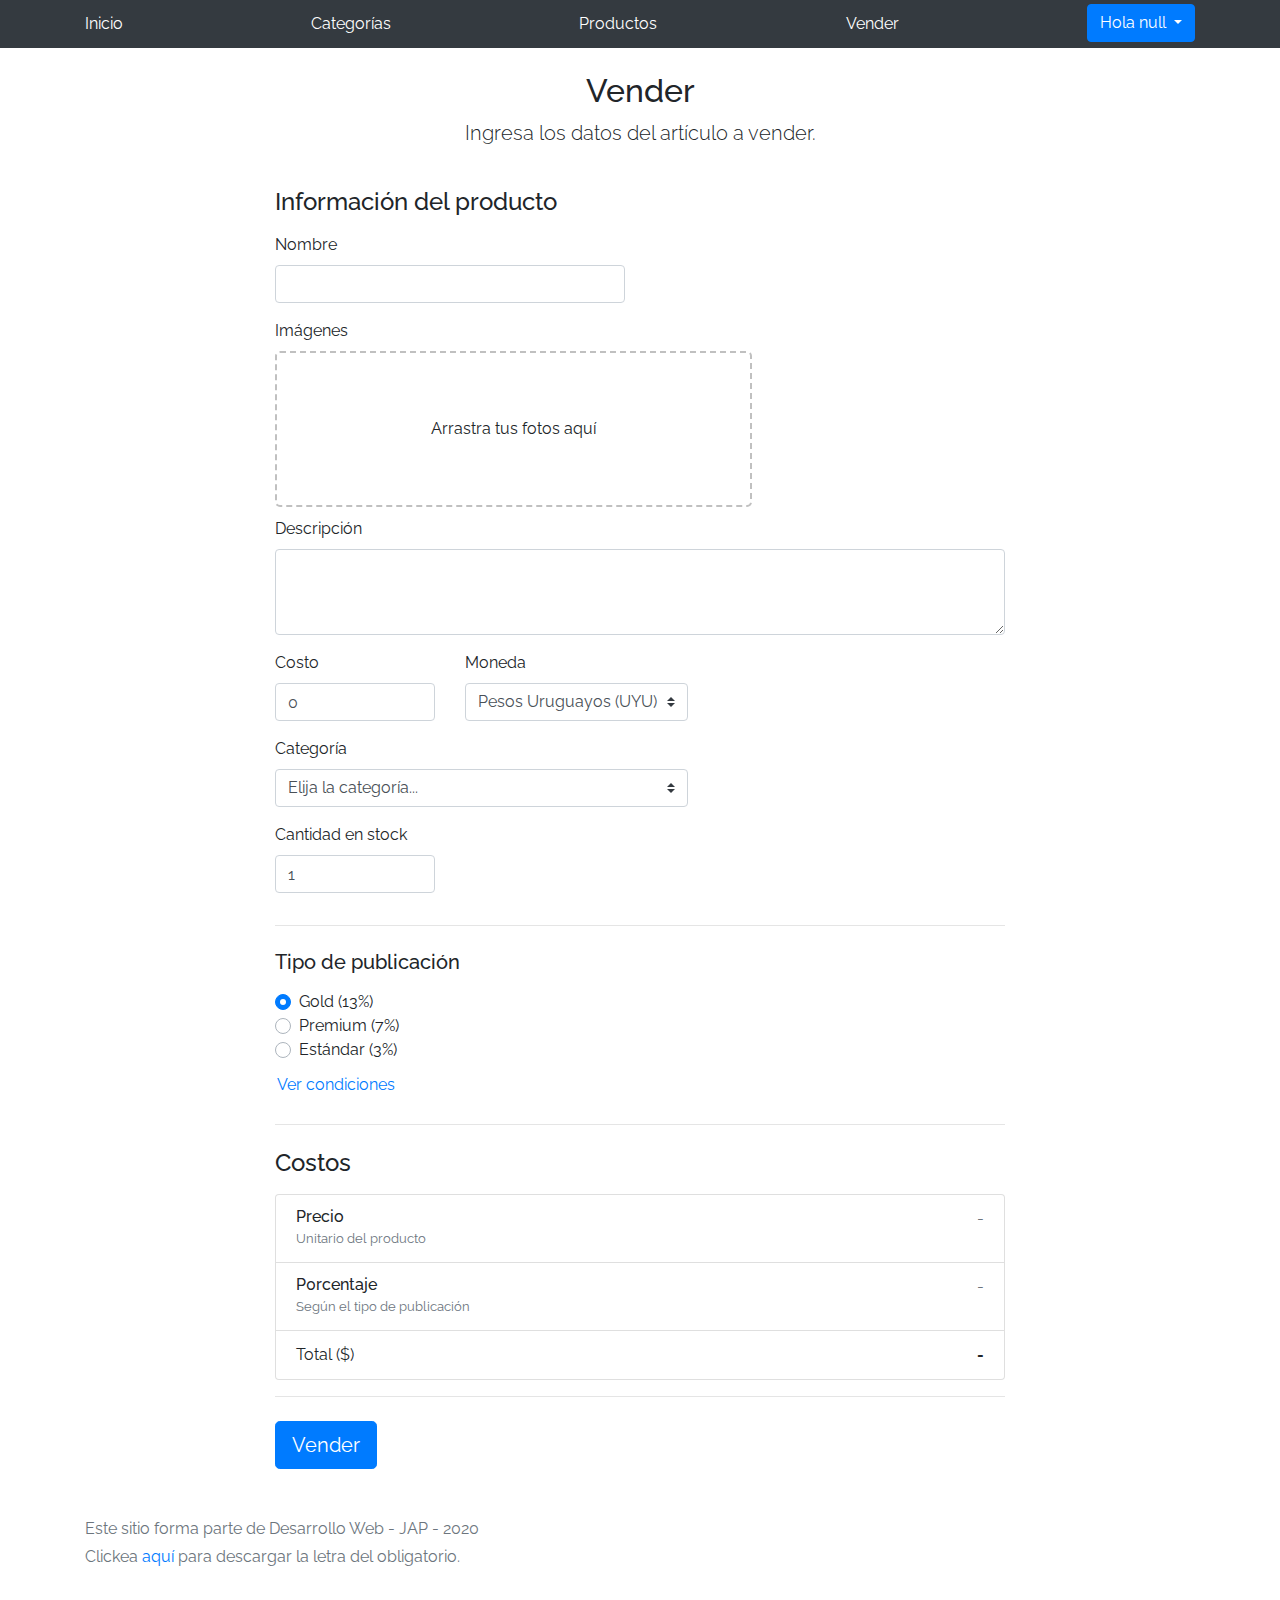
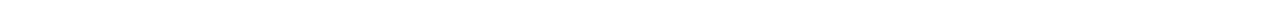
<file: sell.html>
<!DOCTYPE html>
<!-- saved from url=(0049)https://getbootstrap.com/docs/4.3/examples/album/ -->
<html lang="en"><head><meta http-equiv="Content-Type" content="text/html; charset=UTF-8">
    
    <meta name="viewport" content="width=device-width, initial-scale=1, shrink-to-fit=no">
    <meta name="description" content="">
    <title>eMercado - Todo lo que busques está aquí</title>

    <link rel="canonical" href="https://getbootstrap.com/docs/4.3/examples/album/">
    <link href="https://fonts.googleapis.com/css?family=Raleway:300,300i,400,400i,700,700i,900,900i" rel="stylesheet">

    <style>
      .bd-placeholder-img {
        font-size: 1.125rem;
        text-anchor: middle;
        -webkit-user-select: none;
        -moz-user-select: none;
        -ms-user-select: none;
        user-select: none;
      }

      @media (min-width: 768px) {
        .bd-placeholder-img-lg {
          font-size: 3.5rem;
        }
      }
    </style>
    <link href="css/bootstrap.min.css" rel="stylesheet">
    <link href="css/styles.css" rel="stylesheet">
    <link href="css/dropzone.css" rel="stylesheet">
  </head>
  <body>
    <nav class="site-header sticky-top py-1 bg-dark">
      <div class="container d-flex flex-column flex-md-row justify-content-between">
        <a class="py-2 d-none d-md-inline-block" href="cover.html">Inicio</a>
        <a class="py-2 d-none d-md-inline-block" href="categories.html">Categorías</a>
        <a class="py-2 d-none d-md-inline-block" href="products.html">Productos</a>
        <a class="py-2 d-none d-md-inline-block" href="sell.html">Vender</a>
        <div class="userAndLogOut">
          <div class="dropdown">
            <button class="btn btn-primary dropdown-toggle" type="button" data-toggle="dropdown">
            <span class="caret" id="sesion"></span></button>
            <ul class="dropdown-menu">
              <li><a class="user-ddmenu-item-content" href="cart.html">Mi Carrito</a></li>
              <li><a class="user-ddmenu-item-content" href="my-profile.html">Mi Perfil</a></li>
              <li><a class="user-ddmenu-item-content" onclick="localStorage.clear(); location.href='index.html';">Cerrar Sesión</a></li>
            </ul>
          </div>
        </div>
      </div>
    </nav>
      <div class="container">
        <div class="text-center p-4">
          <h2>Vender</h2>
          <p class="lead">Ingresa los datos del artículo a vender.</p>
        </div>
        <div class="row justify-content-md-center">
          <div class="col-md-8 order-md-1">
            <h4 class="mb-3">Información del producto</h4>
            <form class="needs-validation" id="sell-info">
              <div class="row">
                <div class="col-md-6 mb-3">
                  <label for="productName">Nombre</label>
                  <input type="text" class="form-control" id="productName" placeholder="" value="" >
                  <div class="invalid-feedback">
                    Ingresa un nombre
                  </div>
                </div>
              </div>
              <div class="row">
                <div class="col-md-8 order-md-1">
                    <label for="zip">Imágenes</label>
                    <div class="needsclick dz-clickable" id="file-upload">
                      <div class="dz-message needsclick">
                        Arrastra tus fotos aquí<br>
                      </div>
                    </div>
                </div>
              </div>
              <div class="row">
                  <div class="col-md-12 mb-3">
                      <label for="productDescription">Descripción</label>
                      <textarea class="form-control" id="productDescription" rows="3"></textarea>
                  </div>
                </div>
              <div class="row">
                <div class="col-md-3 mb-3">
                  <label for="zip">Costo</label>
                  <input type="number" class="form-control" id="productCostInput" placeholder="" required="" value="0" min="0">
                  <div class="invalid-feedback">
                    El costo debe ser mayor que 0.
                  </div>
                </div>
                <div class="col-md-4 mb-3">
                    <label for="state">Moneda</label>
                    <select class="custom-select d-block w-100" id="productCurrency" required="">
                      <option selected>Pesos Uruguayos (UYU)</option>
                      <option>Dólares (USD)</option>
                    </select>
                    <div class="invalid-feedback">
                      Ingresa una categoría válida.
                    </div>
                  </div>
              </div>
              <div class="row">
                  <div class="col-md-7 mb-3">
                  <label for="state">Categoría</label>
                  <select class="custom-select d-block w-100" id="productCategory">
                    <option value="">Elija la categoría...</option>
                    <option>Autos</option>
                    <option>Juguetes</option>
                    <option>Muebles</option>
                    <option>Herramientas</option>
                    <option>Computadoras</option>
                    <option>Vestimenta</option>
                  </select>
                  <div class="invalid-feedback">
                    Por favor ingresa una categoría válida.
                  </div>
                </div>
              </div>
              <div class="row">
                  <div class="col-md-3 mb-3">
                    <label for="productCountInput">Cantidad en stock</label>
                    <input type="number" class="form-control" id="productCountInput" placeholder="" required="" value="1" min="0">
                    <div class="invalid-feedback">
                      La cantidad es requerida.
                    </div>
                  </div>
                </div>
              <hr class="mb-4">
              <h5 class="mb-3">Tipo de publicación</h5>
              <div class="d-block my-3">
                <div class="custom-control custom-radio">
                  <input id="goldradio" name="publicationType" type="radio" class="custom-control-input" checked="" required="">
                  <label class="custom-control-label" for="goldradio">Gold (13%)</label>
                </div>
                <div class="custom-control custom-radio">
                  <input id="premiumradio" name="publicationType" type="radio" class="custom-control-input" required="">
                  <label class="custom-control-label" for="premiumradio">Premium (7%)</label>
                </div>
                <div class="custom-control custom-radio">
                  <input id="standardradio" name="publicationType" type="radio" class="custom-control-input" required="">
                  <label class="custom-control-label" for="standardradio">Estándar (3%)</label>
                </div>
                <div class="row">
                  <button type="button" class="m-1 btn btn-link" data-toggle="modal" data-target="#contidionsModal">Ver condiciones</button>
                </div>
              </div>
              <hr class="mb-4">
              <h4 class="mb-3">Costos</h4>
              <ul class="list-group mb-3">
                  <li class="list-group-item d-flex justify-content-between lh-condensed">
                    <div>
                      <h6 class="my-0">Precio</h6>
                      <small class="text-muted">Unitario del producto</small>
                    </div>
                    <span class="text-muted" id="productCostText">-</span>
                  </li>
                  <li class="list-group-item d-flex justify-content-between lh-condensed">
                    <div>
                      <h6 class="my-0">P0rcentaje</h6>
                      <small class="text-muted">Según el tipo de publicación</small>
                    </div>
                    <span class="text-muted" id="comissionText">-</span>
                  </li>
                  <li class="list-group-item d-flex justify-content-between">
                    <span>Total ($)</span>
                    <strong id="totalCostText">-</strong>
                  </li>
                </ul>
              <hr class="mb-4">
              <button class="btn btn-primary btn-lg" type="submit">Vender</button>
            </form>
          </div>
        </div>
      </div>
      <footer class="text-muted">
        <div class="container">
            <p>Este sitio forma parte de Desarrollo Web - JAP - 2020</p>
            <p>Clickea <a target="_blank" href="Letra.pdf">aquí</a> para descargar la letra del obligatorio.</p>
        </div>
      </footer>
      <div class="alert fade" role="alert" id="alertResult">
          <span id="resultSpan"></span>
          <button type="button" class="close" data-dismiss="alert" aria-label="Close">
              <span aria-hidden="true">&times;</span>
          </button>
      </div>

      <div class="modal fade" tabindex="-1" role="dialog" id="contidionsModal">
        <div class="modal-dialog" role="document">
          <div class="modal-content">
            <div class="modal-header">
              <h5 class="modal-title">Condiciones de publicación</h5>
              <button type="button" class="close" data-dismiss="modal" aria-label="Close">
                <span aria-hidden="true">&times;</span>
              </button>
            </div>
            <div class="modal-body">
              <div class="container">
                  <div class="row">
                      <h5 class="text-warning">Gold (13%)</h5>
                      <p class="muted text-justify">Tu producto se verá de forma promocionada en portada, además de las condiciones de Premium y Estándar.</p>
                  </div>
                  <hr>
                  <div class="row">
                      <h5 class="text-primary">Stándar (7%)</h5>
                      <p class="muted text-justify">Se mostrará el producto en los primeros lugares de resultados de búsqueda, así cómo cuando se ingrese a la categoría que pertenezca.</p>
                  </div>
                  <hr>
                  <div class="row">
                      <h5 class="text-secondary">Estándar (3%)</h5>
                      <p class="muted text-justify">El producto se listará en la categoría correspondiente, así como en los resultados de búsquedas que coincidan con las palabras claves en el nombre.</p>
                  </div>
              </div>
            </div>
            <div class="modal-footer">
              <button type="button" class="btn btn-primary" data-dismiss="modal">Cerrar</button>
            </div>
          </div>
        </div>
      </div>
      <div id="spinner-wrapper"><div class="lds-ring"><div></div><div></div><div></div><div></div></div></div>
      <script src="js/jquery-3.4.1.min.js"></script>
      <script src="js/bootstrap.bundle.min.js"></script>
      <script src="js/dropzone.js"></script>
      <script src="js/init.js"></script>
      <script src="js/sell.js"></script>
    </body>
</html>
</file>
<file: css/styles.css>
.jumbotron, .card-body, .container, .site-header{
    font-family: 'Raleway', serif !important;
}

.jumbotron .display-4{
    font-weight: bold;
}

.jumbotron {
  height: 50vh;
  padding: 5em inherit;
  margin-bottom: 0;
  background-color: #53C0FB;
  background: url('../img/cover_back.png');
  background-size: cover;
  background-position: center;
  background-repeat: no-repeat;
  color: black;
  font-weight: bold;
}

@media (min-width: 768px) {
  .jumbotron {
    padding-top: 6rem;
    padding-bottom: 6rem;
  }
}

.jumbotron p:last-child {
  margin-bottom: 0;
}

.jumbotron-heading {
  font-weight: 300;
}

.jumbotron .container {
  max-width: 40rem;
  background-color: rgba(255, 255, 255, 0.5);
  border-radius: 10px;
  text-shadow: 1px 1px 2px grey;
}

.jumbotron .lead{
  font-size: 38px;
}

footer {
  padding-top: 3rem;
  padding-bottom: 3rem;
}

footer p {
  margin-bottom: .25rem;
}

.site-header a {
  color: white;
  transition: ease-in-out color .15s;
}

.light-text {
  color: white;
}

.site-header .dropdown-menu a {
  color: black;
}

.dropzone{
  border: 2px dashed #0087F7;
  border-radius: 5px;
  background: white;
}

.alert{
  position: fixed;
  top:80px;
  width: 50%;
  left: 50%;
  transform: translate(-50%, 0);
}

.lds-ring {
  display: inline-block;
  position: relative;
  width: 64px;
  height: 64px;
  top:50%;
  left: 50%;
}
.lds-ring div {
  box-sizing: border-box;
  display: block;
  position: absolute;
  width: 51px;
  height: 51px;
  margin: 6px;
  border: 6px solid #fff;
  border-radius: 50%;
  animation: lds-ring 1.2s cubic-bezier(0.5, 0, 0.5, 1) infinite;
  border-color: #fff transparent transparent transparent;
}
.lds-ring div:nth-child(1) {
  animation-delay: -0.45s;
}
.lds-ring div:nth-child(2) {
  animation-delay: -0.3s;
}
.lds-ring div:nth-child(3) {
  animation-delay: -0.15s;
}
@keyframes lds-ring {
  0% {
    transform: rotate(0deg);
  }
  100% {
    transform: rotate(360deg);
  }
}

#spinner-wrapper{
  position: fixed;
  background-color: rgba(0,0,0,0.5);
  width:100%;
  height: 100%;
  top:0;
  left:0;
  z-index: 1021;
  display: none;
}

a.custom-card,
a.custom-card:hover {
  color: inherit;
  text-decoration: inherit;
}

.checked {
  color: orange;
}

.userAndLogOut {
  position: relative;
  float: right;
}

#sesion {
  color: white;
  transition: ease-in-out color .15s;
}

 
/*Botón Cerrar Sesión pasa al dropdown*/
/*#btnDesconectar {
  color: black;
  margin-left: 1em;
  margin-right: -7em;
  transition: ease-in-out color .15s;
  border-radius: 25rem;
  background-color: white;
}

#btnDesconectar:hover {
  background-color: gray;
}*/

.user-ddmenu-item-content {
  padding-left: 0.75rem;
  display: block;
  text-decoration-line: none !important;
  cursor: pointer !important;
}

.user-ddmenu-item-content:hover {
  background-color: rgb(180, 220, 220);
}
</file>
<file: css/index.css>
body {
    margin: 0;
    padding: 0;
    background: url(../img/login-background3.jpg) no-repeat center fixed;
    background-size: cover;
    font-family: sans-serif;
}

.signin {
    width: 320px;
    height: 420px;
    background: #d61c6c;
    color: #fff;
    top: 50%;
    left: 50%;
    position: absolute;
    transform: translate(-50%, -50%);
    box-sizing: border-box;
    padding: 70px, 30px;
    border-radius: 1rem;
}

.signin .logoLogin {
    width: 320px;
    position: absolute;
    top: -70px;
    border-radius: 1rem;
    border: 2px solid #d61c6c;
}

.signin h1 {
    margin: 0;
    padding-top: 85px;
    text-align: center;
    font-size: 22px;
    margin-bottom: 20px;
}

.userPass {
    margin-left: 20px;
    margin-right: 20px;
}

.signin label {
    margin-top: 20px;
    margin-bottom: 2px;
    padding: 0;
    font-weight: bold;
    display: block;
}


.signin input {
    width: 100%;
}

.signin input[type="text"],
.signin input[type="password"] {
    border:none;
    border-bottom: 1px solid white;
    background: transparent;
    outline: none;
    height: 30px;
    color: white;
    font-size: 16px;
}

::placeholder {
    color: rgb(127, 127, 127);
}

.signin input[type="submit"] {
    border: none;
    outline: none;
    height: 40px;
    border-radius: 1rem;
    font-size: 18px;
    font-weight: bold;
    margin-top: 40px;
}

.alertauser,
.alertapassword {
    visibility: hidden;
    color: yellow;
}
</file>
<file: css/dropzone.css>
/*
 * The MIT License
 * Copyright (c) 2012 Matias Meno <m@tias.me>
 */
.dropzone, .dropzone * {
  box-sizing: border-box; }

.dropzone {
  position: relative; }
  .dropzone .dz-preview {
    position: relative;
    display: inline-block;
    width: 120px;
    margin: 0.5em; }
    .dropzone .dz-preview .dz-progress {
      display: block;
      height: 15px;
      border: 1px solid #aaa; }
      .dropzone .dz-preview .dz-progress .dz-upload {
        display: block;
        height: 100%;
        width: 0;
        background: green; }
    .dropzone .dz-preview .dz-error-message {
      color: red;
      display: none; }
    .dropzone .dz-preview.dz-error .dz-error-message, .dropzone .dz-preview.dz-error .dz-error-mark {
      display: block; }
    .dropzone .dz-preview.dz-success .dz-success-mark {
      display: block; }
    .dropzone .dz-preview .dz-error-mark, .dropzone .dz-preview .dz-success-mark {
      position: absolute;
      display: none;
      left: 30px;
      top: 30px;
      width: 54px;
      height: 58px;
      left: 50%;
      margin-left: -27px; }

@-webkit-keyframes passing-through {
  0% {
    opacity: 0;
    -webkit-transform: translateY(40px);
    -moz-transform: translateY(40px);
    -ms-transform: translateY(40px);
    -o-transform: translateY(40px);
    transform: translateY(40px); }
  30%, 70% {
    opacity: 1;
    -webkit-transform: translateY(0px);
    -moz-transform: translateY(0px);
    -ms-transform: translateY(0px);
    -o-transform: translateY(0px);
    transform: translateY(0px); }
  100% {
    opacity: 0;
    -webkit-transform: translateY(-40px);
    -moz-transform: translateY(-40px);
    -ms-transform: translateY(-40px);
    -o-transform: translateY(-40px);
    transform: translateY(-40px); } }
@-moz-keyframes passing-through {
  0% {
    opacity: 0;
    -webkit-transform: translateY(40px);
    -moz-transform: translateY(40px);
    -ms-transform: translateY(40px);
    -o-transform: translateY(40px);
    transform: translateY(40px); }
  30%, 70% {
    opacity: 1;
    -webkit-transform: translateY(0px);
    -moz-transform: translateY(0px);
    -ms-transform: translateY(0px);
    -o-transform: translateY(0px);
    transform: translateY(0px); }
  100% {
    opacity: 0;
    -webkit-transform: translateY(-40px);
    -moz-transform: translateY(-40px);
    -ms-transform: translateY(-40px);
    -o-transform: translateY(-40px);
    transform: translateY(-40px); } }
@keyframes passing-through {
  0% {
    opacity: 0;
    -webkit-transform: translateY(40px);
    -moz-transform: translateY(40px);
    -ms-transform: translateY(40px);
    -o-transform: translateY(40px);
    transform: translateY(40px); }
  30%, 70% {
    opacity: 1;
    -webkit-transform: translateY(0px);
    -moz-transform: translateY(0px);
    -ms-transform: translateY(0px);
    -o-transform: translateY(0px);
    transform: translateY(0px); }
  100% {
    opacity: 0;
    -webkit-transform: translateY(-40px);
    -moz-transform: translateY(-40px);
    -ms-transform: translateY(-40px);
    -o-transform: translateY(-40px);
    transform: translateY(-40px); } }
@-webkit-keyframes slide-in {
  0% {
    opacity: 0;
    -webkit-transform: translateY(40px);
    -moz-transform: translateY(40px);
    -ms-transform: translateY(40px);
    -o-transform: translateY(40px);
    transform: translateY(40px); }
  30% {
    opacity: 1;
    -webkit-transform: translateY(0px);
    -moz-transform: translateY(0px);
    -ms-transform: translateY(0px);
    -o-transform: translateY(0px);
    transform: translateY(0px); } }
@-moz-keyframes slide-in {
  0% {
    opacity: 0;
    -webkit-transform: translateY(40px);
    -moz-transform: translateY(40px);
    -ms-transform: translateY(40px);
    -o-transform: translateY(40px);
    transform: translateY(40px); }
  30% {
    opacity: 1;
    -webkit-transform: translateY(0px);
    -moz-transform: translateY(0px);
    -ms-transform: translateY(0px);
    -o-transform: translateY(0px);
    transform: translateY(0px); } }
@keyframes slide-in {
  0% {
    opacity: 0;
    -webkit-transform: translateY(40px);
    -moz-transform: translateY(40px);
    -ms-transform: translateY(40px);
    -o-transform: translateY(40px);
    transform: translateY(40px); }
  30% {
    opacity: 1;
    -webkit-transform: translateY(0px);
    -moz-transform: translateY(0px);
    -ms-transform: translateY(0px);
    -o-transform: translateY(0px);
    transform: translateY(0px); } }
@-webkit-keyframes pulse {
  0% {
    -webkit-transform: scale(1);
    -moz-transform: scale(1);
    -ms-transform: scale(1);
    -o-transform: scale(1);
    transform: scale(1); }
  10% {
    -webkit-transform: scale(1.1);
    -moz-transform: scale(1.1);
    -ms-transform: scale(1.1);
    -o-transform: scale(1.1);
    transform: scale(1.1); }
  20% {
    -webkit-transform: scale(1);
    -moz-transform: scale(1);
    -ms-transform: scale(1);
    -o-transform: scale(1);
    transform: scale(1); } }
@-moz-keyframes pulse {
  0% {
    -webkit-transform: scale(1);
    -moz-transform: scale(1);
    -ms-transform: scale(1);
    -o-transform: scale(1);
    transform: scale(1); }
  10% {
    -webkit-transform: scale(1.1);
    -moz-transform: scale(1.1);
    -ms-transform: scale(1.1);
    -o-transform: scale(1.1);
    transform: scale(1.1); }
  20% {
    -webkit-transform: scale(1);
    -moz-transform: scale(1);
    -ms-transform: scale(1);
    -o-transform: scale(1);
    transform: scale(1); } }
@keyframes pulse {
  0% {
    -webkit-transform: scale(1);
    -moz-transform: scale(1);
    -ms-transform: scale(1);
    -o-transform: scale(1);
    transform: scale(1); }
  10% {
    -webkit-transform: scale(1.1);
    -moz-transform: scale(1.1);
    -ms-transform: scale(1.1);
    -o-transform: scale(1.1);
    transform: scale(1.1); }
  20% {
    -webkit-transform: scale(1);
    -moz-transform: scale(1);
    -ms-transform: scale(1);
    -o-transform: scale(1);
    transform: scale(1); } }
#file-upload, #file-upload * {
  box-sizing: border-box; }

#file-upload {
  min-height: 150px;
  border: 2px dashed silver;
  border-radius: 5px;
  background: white;
margin-bottom: 10px;}
  #file-upload.dz-clickable {
    cursor: pointer; }
    #file-upload.dz-clickable * {
      cursor: default; }
    #file-upload.dz-clickable .dz-message, #file-upload.dz-clickable .dz-message * {
      cursor: pointer; }
  #file-upload.dz-started .dz-message {
    display: none; }
  #file-upload.dz-drag-hover {
    border-style: solid; }
    #file-upload.dz-drag-hover .dz-message {
      opacity: 0.5; }
  #file-upload .dz-message {
    text-align: center;
    margin: 4em 0; }
  #file-upload .dz-preview {
    position: relative;
    display: inline-block;
    vertical-align: top;
    margin: 16px;
    min-height: 100px; }
    #file-upload .dz-preview:hover {
      z-index: 1000; }
      #file-upload .dz-preview:hover .dz-details {
        opacity: 1; }
    #file-upload .dz-preview.dz-file-preview .dz-image {
      border-radius: 20px;
      background: #999;
      background: linear-gradient(to bottom, #eee, #ddd); }
    #file-upload .dz-preview.dz-file-preview .dz-details {
      opacity: 1; }
    #file-upload .dz-preview.dz-image-preview {
      background: white; }
      #file-upload .dz-preview.dz-image-preview .dz-details {
        -webkit-transition: opacity 0.2s linear;
        -moz-transition: opacity 0.2s linear;
        -ms-transition: opacity 0.2s linear;
        -o-transition: opacity 0.2s linear;
        transition: opacity 0.2s linear; }
    #file-upload .dz-preview .dz-remove {
      font-size: 14px;
      text-align: center;
      display: block;
      cursor: pointer;
      border: none; }
      #file-upload .dz-preview .dz-remove:hover {
        text-decoration: underline; }
    #file-upload .dz-preview:hover .dz-details {
      opacity: 1; }
    #file-upload .dz-preview .dz-details {
      z-index: 20;
      position: absolute;
      top: 0;
      left: 0;
      opacity: 0;
      font-size: 13px;
      min-width: 100%;
      max-width: 100%;
      padding: 2em 1em;
      text-align: center;
      color: rgba(0, 0, 0, 0.9);
      line-height: 150%; }
      #file-upload .dz-preview .dz-details .dz-size {
        margin-bottom: 1em;
        font-size: 16px; }
      #file-upload .dz-preview .dz-details .dz-filename {
        white-space: nowrap; }
        #file-upload .dz-preview .dz-details .dz-filename:hover span {
          border: 1px solid rgba(200, 200, 200, 0.8);
          background-color: rgba(255, 255, 255, 0.8); }
        #file-upload .dz-preview .dz-details .dz-filename:not(:hover) {
          overflow: hidden;
          text-overflow: ellipsis; }
          #file-upload .dz-preview .dz-details .dz-filename:not(:hover) span {
            border: 1px solid transparent; }
      #file-upload .dz-preview .dz-details .dz-filename span, #file-upload .dz-preview .dz-details .dz-size span {
        background-color: rgba(255, 255, 255, 0.4);
        padding: 0 0.4em;
        border-radius: 3px; }
    #file-upload .dz-preview:hover .dz-image img {
      -webkit-transform: scale(1.05, 1.05);
      -moz-transform: scale(1.05, 1.05);
      -ms-transform: scale(1.05, 1.05);
      -o-transform: scale(1.05, 1.05);
      transform: scale(1.05, 1.05);
      -webkit-filter: blur(8px);
      filter: blur(8px); }
    #file-upload .dz-preview .dz-image {
      border-radius: 20px;
      overflow: hidden;
      width: 120px;
      height: 120px;
      position: relative;
      display: block;
      z-index: 10; }
      #file-upload .dz-preview .dz-image img {
        display: block; }
    #file-upload .dz-preview.dz-success .dz-success-mark {
      -webkit-animation: passing-through 3s cubic-bezier(0.77, 0, 0.175, 1);
      -moz-animation: passing-through 3s cubic-bezier(0.77, 0, 0.175, 1);
      -ms-animation: passing-through 3s cubic-bezier(0.77, 0, 0.175, 1);
      -o-animation: passing-through 3s cubic-bezier(0.77, 0, 0.175, 1);
      animation: passing-through 3s cubic-bezier(0.77, 0, 0.175, 1); }
    #file-upload .dz-preview.dz-error .dz-error-mark {
      opacity: 1;
      -webkit-animation: slide-in 3s cubic-bezier(0.77, 0, 0.175, 1);
      -moz-animation: slide-in 3s cubic-bezier(0.77, 0, 0.175, 1);
      -ms-animation: slide-in 3s cubic-bezier(0.77, 0, 0.175, 1);
      -o-animation: slide-in 3s cubic-bezier(0.77, 0, 0.175, 1);
      animation: slide-in 3s cubic-bezier(0.77, 0, 0.175, 1); }
    #file-upload .dz-preview .dz-success-mark, #file-upload .dz-preview .dz-error-mark {
      pointer-events: none;
      opacity: 0;
      z-index: 500;
      position: absolute;
      display: block;
      top: 50%;
      left: 50%;
      margin-left: -27px;
      margin-top: -27px; }
      #file-upload .dz-preview .dz-success-mark svg, #file-upload .dz-preview .dz-error-mark svg {
        display: block;
        width: 54px;
        height: 54px; }
    #file-upload .dz-preview.dz-processing .dz-progress {
      opacity: 1;
      -webkit-transition: all 0.2s linear;
      -moz-transition: all 0.2s linear;
      -ms-transition: all 0.2s linear;
      -o-transition: all 0.2s linear;
      transition: all 0.2s linear; }
    #file-upload .dz-preview.dz-complete .dz-progress {
      opacity: 0;
      -webkit-transition: opacity 0.4s ease-in;
      -moz-transition: opacity 0.4s ease-in;
      -ms-transition: opacity 0.4s ease-in;
      -o-transition: opacity 0.4s ease-in;
      transition: opacity 0.4s ease-in; }
    #file-upload .dz-preview:not(.dz-processing) .dz-progress {
      -webkit-animation: pulse 6s ease infinite;
      -moz-animation: pulse 6s ease infinite;
      -ms-animation: pulse 6s ease infinite;
      -o-animation: pulse 6s ease infinite;
      animation: pulse 6s ease infinite; }
    #file-upload .dz-preview .dz-progress {
      opacity: 1;
      z-index: 1000;
      pointer-events: none;
      position: absolute;
      height: 16px;
      left: 50%;
      top: 50%;
      margin-top: -8px;
      width: 80px;
      margin-left: -40px;
      background: rgba(255, 255, 255, 0.9);
      -webkit-transform: scale(1);
      border-radius: 8px;
      overflow: hidden; }
      #file-upload .dz-preview .dz-progress .dz-upload {
        background: #333;
        background: linear-gradient(to bottom, #666, #444);
        position: absolute;
        top: 0;
        left: 0;
        bottom: 0;
        width: 0;
        -webkit-transition: width 300ms ease-in-out;
        -moz-transition: width 300ms ease-in-out;
        -ms-transition: width 300ms ease-in-out;
        -o-transition: width 300ms ease-in-out;
        transition: width 300ms ease-in-out; }
    #file-upload .dz-preview.dz-error .dz-error-message {
      display: block; }
    #file-upload .dz-preview.dz-error:hover .dz-error-message {
      opacity: 1;
      pointer-events: auto; }
    #file-upload .dz-preview .dz-error-message {
      pointer-events: none;
      z-index: 1000;
      position: absolute;
      display: block;
      display: none;
      opacity: 0;
      -webkit-transition: opacity 0.3s ease;
      -moz-transition: opacity 0.3s ease;
      -ms-transition: opacity 0.3s ease;
      -o-transition: opacity 0.3s ease;
      transition: opacity 0.3s ease;
      border-radius: 8px;
      font-size: 13px;
      top: 130px;
      left: -10px;
      width: 140px;
      background: #be2626;
      background: linear-gradient(to bottom, #be2626, #a92222);
      padding: 0.5em 1.2em;
      color: white; }
      #file-upload .dz-preview .dz-error-message:after {
        content: '';
        position: absolute;
        top: -6px;
        left: 64px;
        width: 0;
        height: 0;
        border-left: 6px solid transparent;
        border-right: 6px solid transparent;
        border-bottom: 6px solid #be2626; }

#file-upload .dz-preview.dz-error .dz-error-message, #file-upload .dz-preview.dz-error .dz-error-mark{
  display: none;
}
</file>
<file: css/product-info.css>
.stars {
    position: relative;
    overflow: hidden;
    display: inline-block;
    }

/*hace que no se vean los radio button*/
.stars input {
    position: absolute;
    top: -1em;
    }


.stars label {
    float: right;
    color: #c1b8b8;
    font-size: 30px; 
    }

.stars label:hover,
.stars label:hover ~ label,
.stars input:checked ~ label {
    color:orange;
    }

span{
    font-family: 'Franklin Gothic Medium', 'Arial Narrow', Arial, sans-serif;
    font-weight: 400;
    color: blue;
    }

#nameCommentContainer {
    margin-top: 1em;
}

#contentCommentContainer {
    margin-top: 1em;
}

#btnSendComment {
    float: right;
}

#commentsHeader {
    margin-top: 3em;
}

#comments {
    margin-top: 2em;
}

#puntuaciónYEnviar {
    margin-top: -1em;
}

.puntuacionReal {
    color: orange;
}

.commentContainer {
    margin-left: 3em;
}

.well {
    margin-top: 2m;
    margin-bottom: 2em;
    background-color: rgb(218, 218, 238);
    border-radius: 25rem;
}
</file>
<file: css/products.css>
.precioProductos {
    font-size: 1.5rem;
}
</file>
